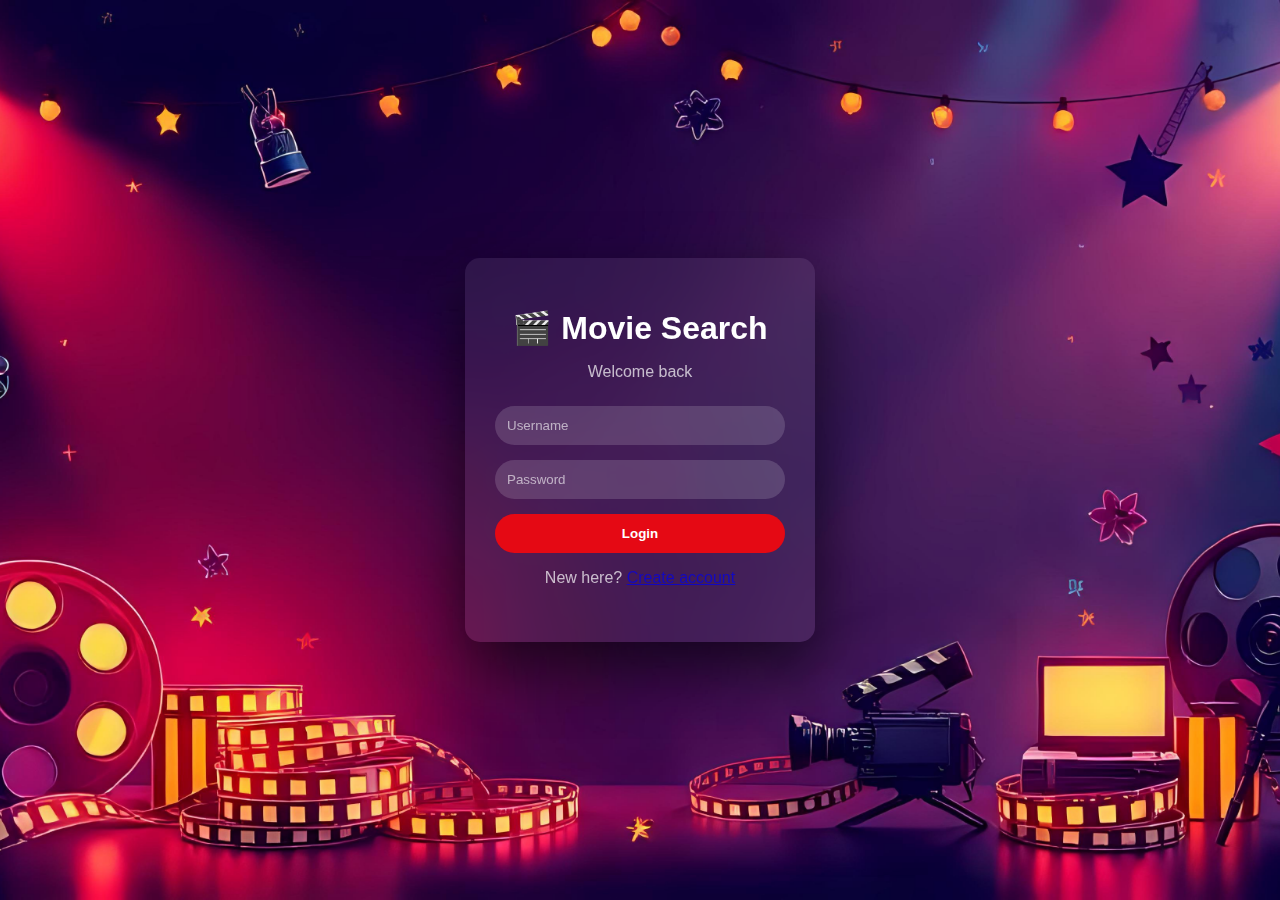
<file: index.html>
<!DOCTYPE html> 
<html> 
    <head> 
        <title>Movie Search </title> 
        <link rel="stylesheet" href="index.css" /> 
        <script src="index.js" defer></script> 
    </head> 
    <body> 
        <header class="header"> 
            <div class="header-actions">
                <button class="logout-btn" onclick="goProfile()">Profile</button>
                <button class="logout-btn" onclick="logout()">Logout</button>
            </div>
            <h1 class="app-title">Movie Search Web</h1> 

            <div class="search-box"> 
                <input id="movie" placeholder="Enter movie name" /> 
                <button onclick="search()">Search</button> 
            </div> 
        </header> 
        <main class="movies-container" id="movies-container"> 
            <!-- Movie cards will be added here dynamically --> 
            </main> 
        </body> 
        </html>
</file>
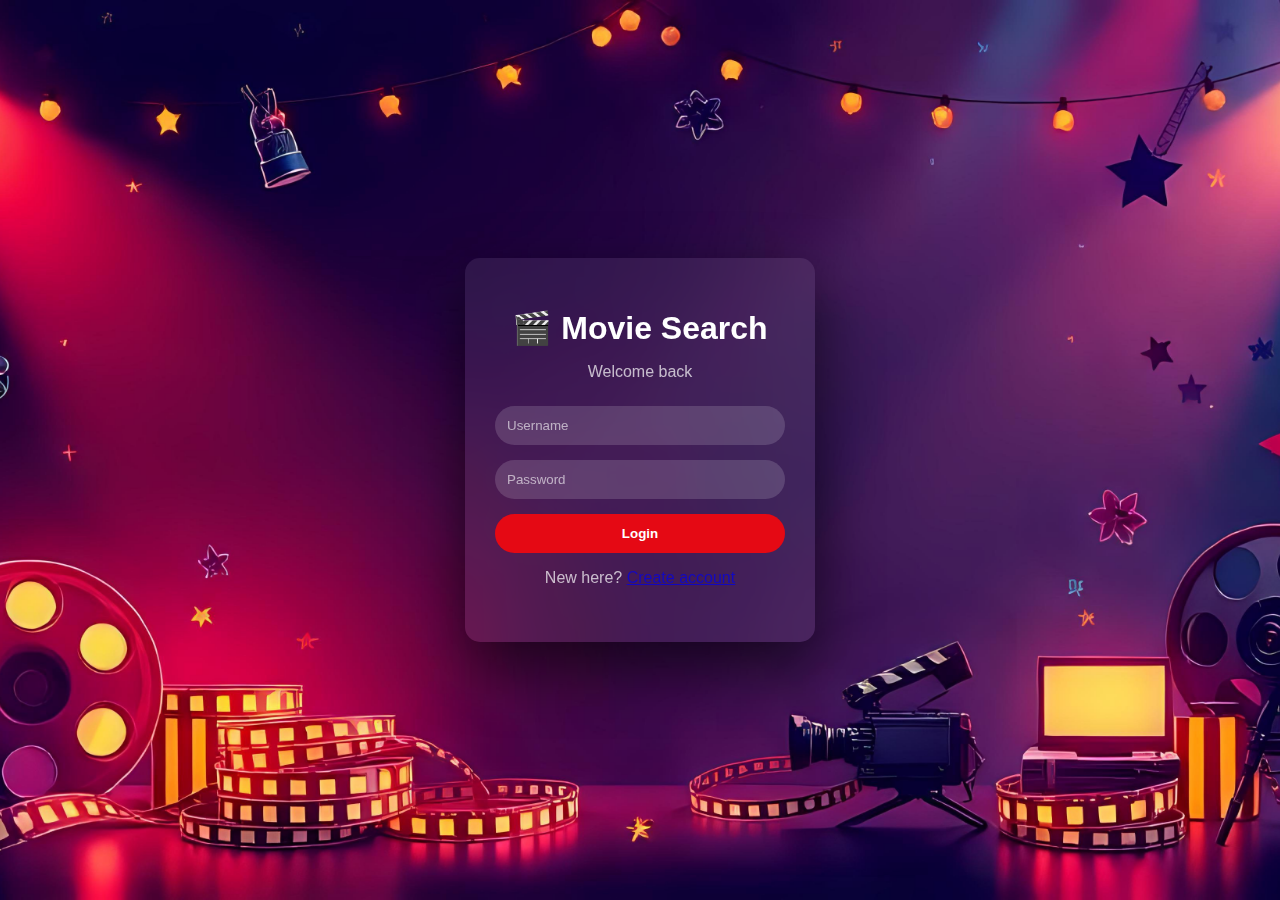
<file: login/login.html>
<!DOCTYPE html>
<html lang="en">
<head>
    <title>Login | Movie Search</title>
    <link rel="stylesheet" href="login.css">
    <script src="login.js" defer></script>
</head>
<body>

<div class="login-container">
    <div class="login-card">
        <h1>🎬 Movie Search</h1>
        <p>Welcome back</p>

        <input type="text" id="username" placeholder="Username">
        <input type="password" id="password" placeholder="Password">

        <button onclick="login()">Login</button>

        <p class="link">New here? <a href="../register/register.html">Create account</a></p>
    </div>
</div>

</body>
</html>
</file>
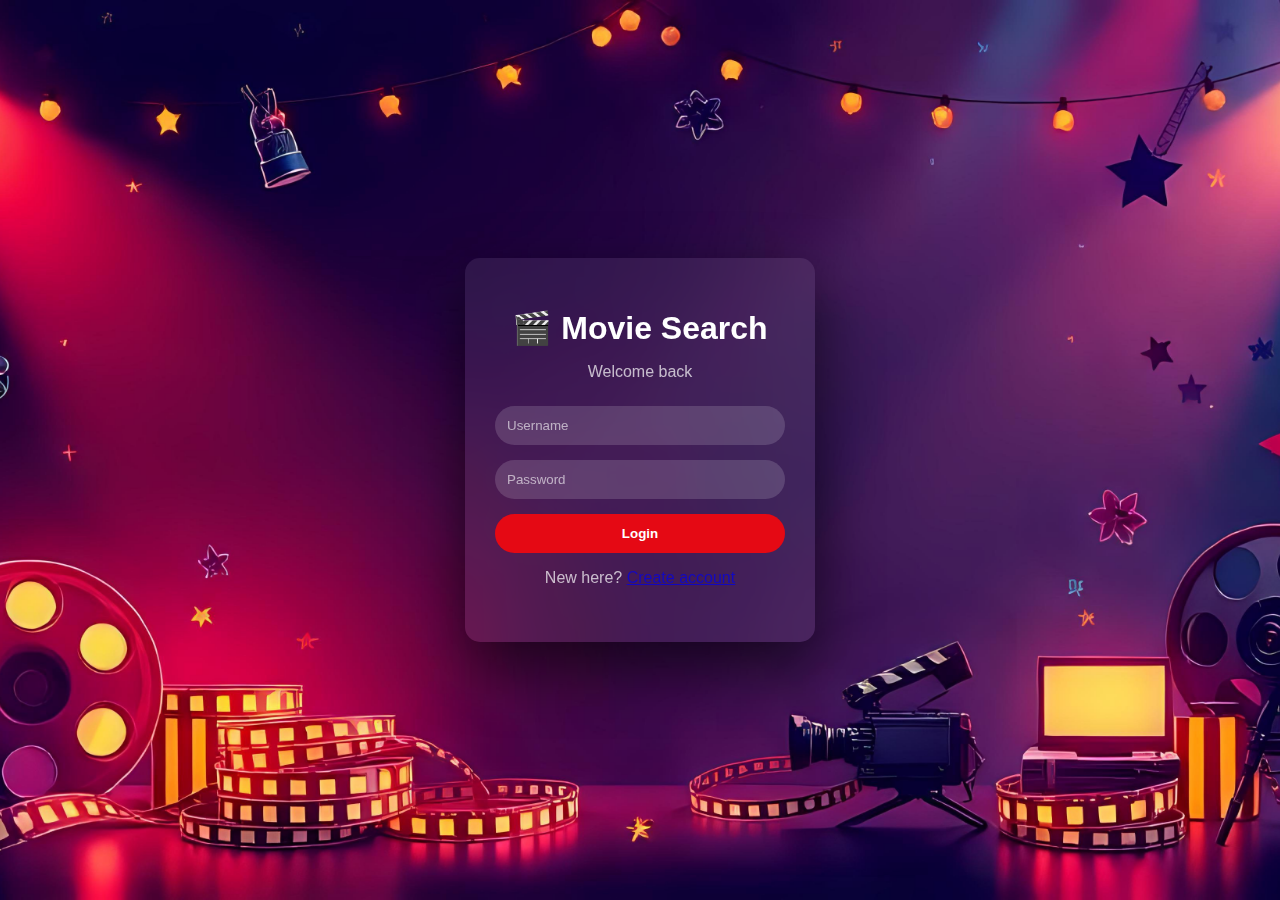
<file: profile/profile.html>
<!DOCTYPE html>
<html>
<head>
    <title>Profile | Movie Search</title>
    <link rel="stylesheet" href="profile.css">
    <script src="profile.js" defer></script>
</head>
<body>

<div class="profile-card">
    <h1>User Profile</h1>
    <p id="name"></p>
    <p id="username"></p>

    <h2>❤️ Favourite Movies</h2>
    <ul id="favList"></ul>

    <div class="button-row">
        <button onclick="goHome()">Back to Movies</button>
        <button onclick="logoutUser()">Logout</button>
    </div>
</div>

</body>
</html>
</file>
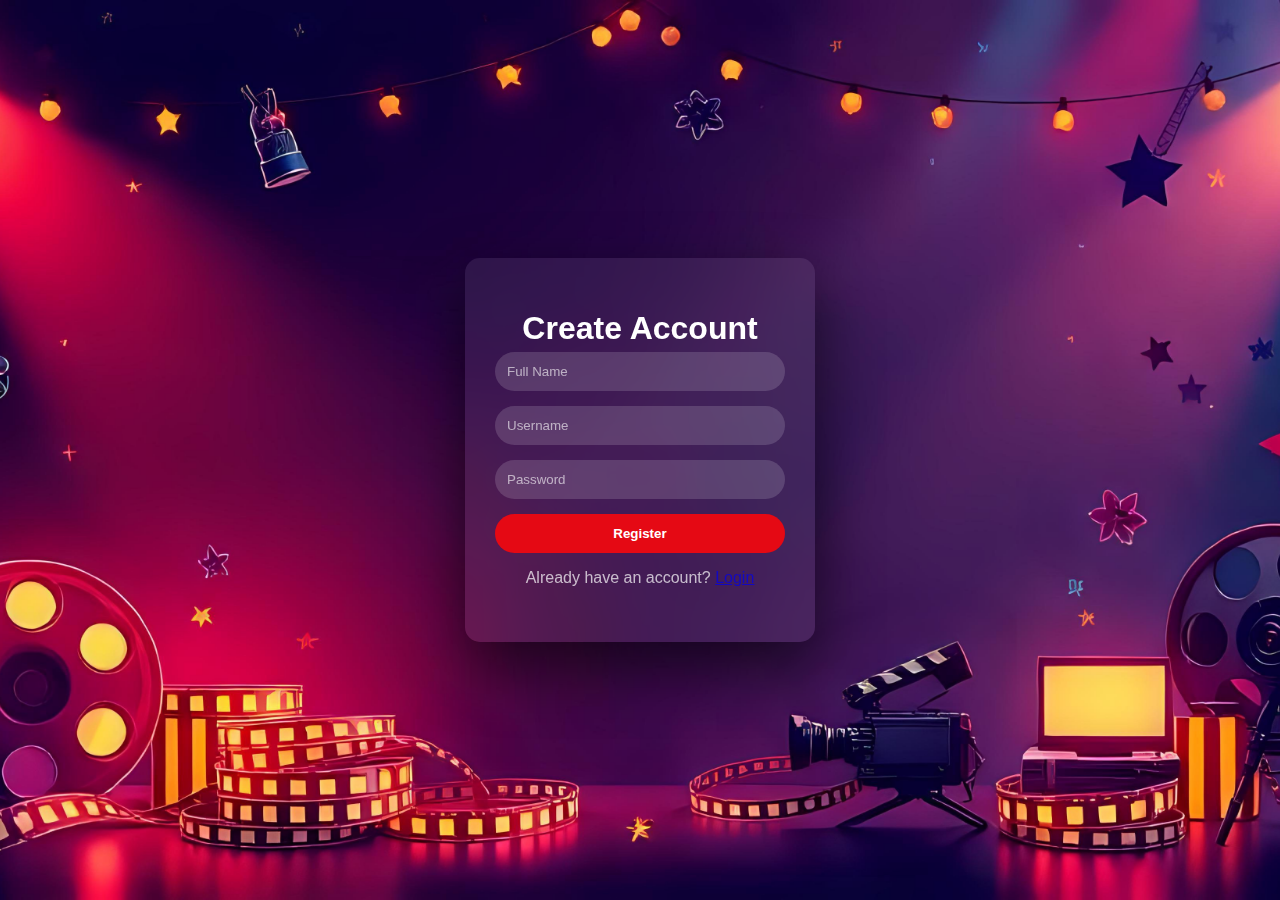
<file: register/register.html>
<!DOCTYPE html>
<html>
<head>
    <title>Register | Movie Search</title>
    <link rel="stylesheet" href="register.css">
    <script src="register.js" defer></script>
</head>
<body>

<div class="login-container">
    <div class="login-card">
        <h1>Create Account</h1>

        <input id="name" placeholder="Full Name">
        <input id="username" placeholder="Username">
        <input id="password" type="password" placeholder="Password">

        <button onclick="register()">Register</button>

        <p class="link">
            Already have an account?
            <a href="../login/login.html">Login</a>
        </p>
    </div>
</div>

</body>
</html>
</file>
<file: index.css>
:root {
    --primary: #e50914;
    --bg: #141414;
    --card-bg: rgba(20,20,20,0.85);
    --text: #f8f8f8;
    --muted: rgba(255,255,255,0.6);
    --highlight: #fbbf24;
}

body {
    margin: 0;
    font-family: 'Poppins', sans-serif;
    background: var(--bg);
    color: var(--text);
    background-image: url(movie.jpg);
    background-size: cover;
    background-position: center;
}

/* Header */
.header {
    position: relative;
    text-align: center;
    padding: 25px 20px;
}

.header-actions {
    position: absolute;
    right: 20px;
    top: 20px;
    display: flex;
    gap: 10px;
}

.app-title {
    font-size: 36px;
    font-weight: 700;
    margin-bottom: 15px;
}

/* Search box */
.search-box {
    display: flex;
    justify-content: center;
    gap: 10px;
    flex-wrap: wrap;
    margin-bottom: 30px;
}

.search-box input {
    padding: 12px 16px;
    border-radius: 25px;
    border: none;
    outline: none;
    background: rgba(255,255,255,0.1);
    color: var(--text);
    font-size: 15px;
    flex: 1 1 250px;
}

.search-box input::placeholder {
    color: var(--muted);
}

.search-box button {
    padding: 12px 20px;
    border-radius: 25px;
    border: none;
    background: var(--primary);
    color: white;
    cursor: pointer;
    font-weight: 500;
    transition: transform 0.2s ease, box-shadow 0.2s ease;
}

.search-box button:hover {
    transform: translateY(-2px);
    box-shadow: 0 10px 25px rgba(229,9,20,0.5);
}

/* Movies container (vertical list) */
.movies-container {
    display: flex;
    flex-direction: column;
    gap: 20px;
    padding: 0 50px 50px;
}

/* Movie card */
.movie-card {
    display: flex;
    background: var(--card-bg);
    border-radius: 10px;
    overflow: hidden;
    height: 225px;
    box-shadow: 0 15px 40px rgba(0,0,0,0.5);
    transition: transform 0.3s ease, box-shadow 0.3s ease;
}

.movie-card:hover {
    transform: scale(1.02);
    box-shadow: 0 25px 60px rgba(0,0,0,0.7);
}

/* Poster left */
.poster-wrapper {
    flex: 0 0 150px;
    height: 100%;
    overflow: hidden;
}

.poster-wrapper img {
    width: 100%;
    height: 100%;
    object-fit: cover;
    transition: transform 0.3s ease;
}

.movie-card:hover .poster-wrapper img {
    transform: scale(1.05);
}

/* Details right */
.movie-details {
    flex: 1;
    padding: 10px 15px;
    display: flex;
    flex-direction: column;
    justify-content: center;
}

.movie-title {
    font-size: 18px;
    font-weight: 600;
    margin-bottom: 5px;
    color: var(--text);
}

.rating, .genres, .director {
    font-size: 12px;
    color: var(--muted);
    margin-bottom: 5px;
}

.plot {
    font-size: 13px;
    color: var(--text);
    line-height: 1.4;
    margin-bottom: 5px;
}

.stars {
    color: var(--highlight);
    margin-bottom: 5px;
}

/* Trailer button */
.trailer-btn {
    align-self: start;
    background: var(--primary);
    color: white;
    border: none;
    border-radius: 50px;
    padding: 5px 12px;
    font-size: 12px;
    cursor: pointer;
    opacity: 0;
    transform: translateY(10px);
    transition: opacity 0.3s ease, transform 0.3s ease;
}

.movie-card:hover .trailer-btn {
    opacity: 1;
    transform: translateY(0);
}

/* Pop animation for new card */
@keyframes popCard {
    0% {
        transform: translateY(-20px) scale(0.95);
        opacity: 0;
    }
    60% {
        transform: translateY(5px) scale(1.03);
        opacity: 1;
    }
    100% {
        transform: translateY(0) scale(1);
    }
}

.movie-card.pop {
    animation: popCard 0.6s ease forwards;
}

.logout-btn {
    background: transparent;
    border: 1px solid #e50914;
    color: #e50914;
    padding: 6px 14px;
    border-radius: 20px;
    cursor: pointer;
}

.logout-btn:hover {
    background: #e50914;
    color: white;
}
</file>
<file: login/login.css>
* {
    box-sizing: border-box;
    font-family: 'Poppins', sans-serif;
}

body {
    margin: 0;
    height: 100vh;
    background: linear-gradient(135deg, #000000, #1a1a1a);
    display: flex;
    justify-content: center;
    align-items: center;
    color: white;
    background-image: url(home2.jpeg);
    background-size: cover;
    background-position: center;
}

/* Container */
.login-container {
    width: 100%;
    display: flex;
    justify-content: center;
}

/* Glass Card */
.login-card {
    width: 350px;
    padding: 30px;
    border-radius: 15px;
    background: rgba(255,255,255,0.08);
    backdrop-filter: blur(15px);
    box-shadow: 0 25px 60px rgba(0,0,0,0.6);
    text-align: center;
    animation: fadeIn 0.8s ease;
}

.login-card h1 {
    margin-bottom: 5px;
}

.login-card p {
    opacity: 0.7;
    margin-bottom: 25px;
}

/* Inputs */
.login-card input {
    width: 100%;
    padding: 12px;
    margin-bottom: 15px;
    border-radius: 25px;
    border: none;
    outline: none;
    background: rgba(255,255,255,0.15);
    color: white;
}

.login-card input::placeholder {
    color: rgba(255,255,255,0.6);
}

/* Button */
.login-card button {
    width: 100%;
    padding: 12px;
    border-radius: 25px;
    border: none;
    background: #e50914;
    color: white;
    font-weight: 600;
    cursor: pointer;
    transition: transform 0.2s, box-shadow 0.2s;
}

.login-card button:hover {
    transform: translateY(-2px);
    box-shadow: 0 15px 30px rgba(229,9,20,0.6);
}

.hint {
    display: block;
    margin-top: 15px;
    font-size: 12px;
    opacity: 0.5;
}

/* Animation */
@keyframes fadeIn {
    from {
        opacity: 0;
        transform: translateY(30px);
    }
    to {
        opacity: 1;
        transform: translateY(0);
    }
}
</file>
<file: profile/profile.css>
body {
    background: #141414;
    color: white;
    font-family: Poppins, sans-serif;
    display: flex;
    justify-content: center;
    align-items: center;
    height: 100vh;
    background-image: url(../login/home.jpg);
    background-size: cover;
    background-position: center;
}

.profile-card {
    width: 400px;
    padding: 25px;
    background: rgba(255,255,255,0.08);
    border-radius: 15px;
    backdrop-filter: blur(15px);
    border: 2px solid #000000;
    box-shadow: 0 0 20px rgba(0, 0, 0, 0.5);
}

h2 {
    margin-top: 20px;
}

ul {
    padding-left: 20px;
}

button {
    margin-top: 20px;
    padding: 10px;
    border: none;
    border-radius: 20px;
    background: #000000;
    color: white;
    cursor: pointer;
}

.button-row {
    display: flex;
    gap: 10px;
}
</file>
<file: register/register.css>
* {
    box-sizing: border-box;
    font-family: 'Poppins', sans-serif;
}

body {
    margin: 0;
    height: 100vh;
    background: linear-gradient(135deg, #000000, #1a1a1a);
    display: flex;
    justify-content: center;
    align-items: center;
    color: white;
    background-image: url(../login/home2.jpeg);
    background-size: cover;
    background-position: center;
}

/* Container */
.login-container {
    width: 100%;
    display: flex;
    justify-content: center;
}

/* Glass Card */
.login-card {
    width: 350px;
    padding: 30px;
    border-radius: 15px;
    background: rgba(255,255,255,0.08);
    backdrop-filter: blur(15px);
    box-shadow: 0 25px 60px rgba(0,0,0,0.6);
    text-align: center;
    animation: fadeIn 0.8s ease;
}

.login-card h1 {
    margin-bottom: 5px;
}

.login-card p {
    opacity: 0.7;
    margin-bottom: 25px;
}

/* Inputs */
.login-card input {
    width: 100%;
    padding: 12px;
    margin-bottom: 15px;
    border-radius: 25px;
    border: none;
    outline: none;
    background: rgba(255,255,255,0.15);
    color: white;
}

.login-card input::placeholder {
    color: rgba(255,255,255,0.6);
}

/* Button */
.login-card button {
    width: 100%;
    padding: 12px;
    border-radius: 25px;
    border: none;
    background: #e50914;
    color: white;
    font-weight: 600;
    cursor: pointer;
    transition: transform 0.2s, box-shadow 0.2s;
}

.login-card button:hover {
    transform: translateY(-2px);
    box-shadow: 0 15px 30px rgba(229,9,20,0.6);
}

.hint {
    display: block;
    margin-top: 15px;
    font-size: 12px;
    opacity: 0.5;
}

/* Animation */
@keyframes fadeIn {
    from {
        opacity: 0;
        transform: translateY(30px);
    }
    to {
        opacity: 1;
        transform: translateY(0);
    }
}
</file>
